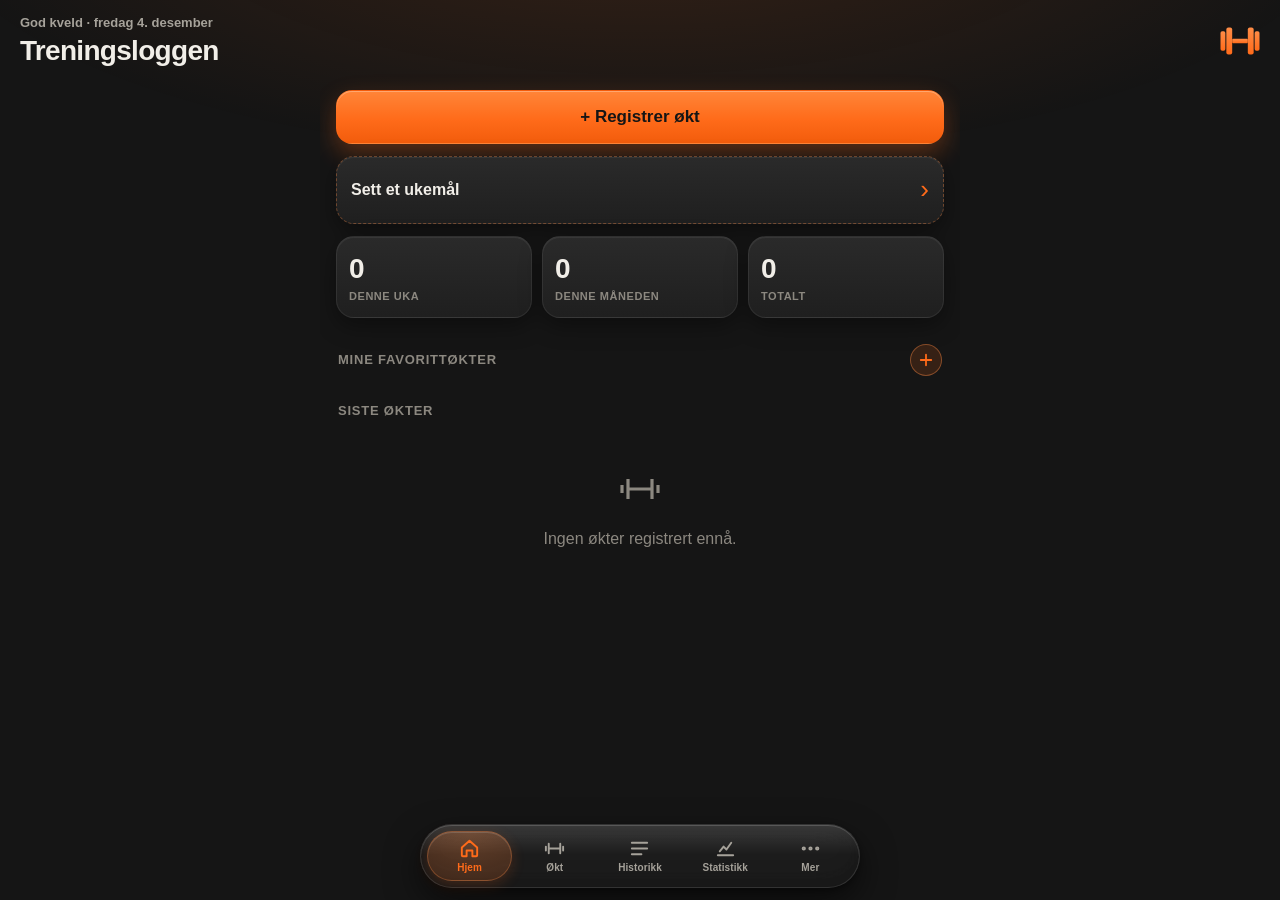
<file: index.html>
<!doctype html>
<html lang="no">
<head>
  <meta charset="utf-8">
  <meta name="viewport" content="width=device-width, initial-scale=1, viewport-fit=cover">
  <meta name="theme-color" content="#151515">
  <meta name="mobile-web-app-capable" content="yes">
  <meta name="apple-mobile-web-app-capable" content="yes">
  <meta name="apple-mobile-web-app-status-bar-style" content="black">
  <meta name="apple-mobile-web-app-title" content="Treningsloggen">
  <meta name="description" content="Registrer styrke- og kondisjonsøkter på treningssenteret og følg fremgangen din.">
  <link rel="manifest" id="app-manifest" href="manifest.webmanifest">
  <link rel="icon" href="icons/icon.svg" type="image/svg+xml">
  <link rel="apple-touch-icon" id="app-touch-icon" href="icons/apple-touch-icon.png">
  <script>
    // Hjemskjermikon etter telefonens tema: mørkt = original, lyst = hvit bakgrunn.
    // iPhone/Android lagrer ikonet idet appen legges til, så valget skjer da.
    (function () {
      var mq = window.matchMedia && matchMedia("(prefers-color-scheme: light)");
      function apply() {
        var light = !!(mq && mq.matches);
        document.getElementById("app-touch-icon").href = light ? "icons/apple-touch-icon-light.png" : "icons/apple-touch-icon.png";
        document.getElementById("app-manifest").href = light ? "manifest-light.webmanifest" : "manifest.webmanifest";
      }
      apply();
      if (mq && mq.addEventListener) mq.addEventListener("change", apply);
    })();
  </script>
  <link rel="stylesheet" href="styles.css">
  <script>
    // Sett farge og modus før siden tegnes, så det ikke blinker i feil farge.
    // Modus: "dark" | "light" | "auto" (følger telefonen). Standard: mørk oransje.
    (function () {
      var t = "orange", m = null;
      try { t = localStorage.getItem("treningslogg.theme") || "orange"; m = localStorage.getItem("treningslogg.mode"); } catch (e) {}
      if (["orange", "blue", "mint"].indexOf(t) < 0) t = "orange";
      // Fra forrige versjon var «Lys blå» et lyst tema – behold det utseendet
      if (!m) m = t === "blue" ? "light" : "dark";
      var mq = window.matchMedia && matchMedia("(prefers-color-scheme: light)");
      function apply() {
        var mode = m === "auto" ? (mq && mq.matches ? "light" : "dark") : m;
        var el = document.documentElement;
        el.dataset.theme = t;
        el.dataset.mode = mode;
        var bg = mode === "light" ? "#f6f8fc" : t === "mint" ? "#0d1714" : "#151515";
        document.querySelector('meta[name="theme-color"]').setAttribute("content", bg);
      }
      apply();
      window.__applyAppearance = function (theme, mode) { t = theme; m = mode; apply(); };
      if (mq && mq.addEventListener) mq.addEventListener("change", function () { if (m === "auto") apply(); });
    })();
  </script>
  <title>Treningsloggen</title>
</head>
<body>
  <!-- Introskjerm: logoen faller ned og lander, så tones appen fram (ca. 3 sek) -->
  <div id="splash" aria-hidden="true">
    <div class="splash-stage">
      <div class="splash-logo">
        <!-- Bare manualen (uten ikonbakgrunnen), beskåret tett rundt formen -->
        <svg viewBox="92 142 328 228" width="118" height="82">
          <defs>
            <linearGradient id="splash-fg" x1="0" y1="0" x2="0" y2="1"><stop offset="0" style="stop-color: rgb(var(--accent2-rgb))"/><stop offset="1" style="stop-color: var(--accent)"/></linearGradient>
          </defs>
          <g fill="url(#splash-fg)">
            <rect x="96" y="176" width="40" height="160" rx="14"/>
            <rect x="144" y="146" width="48" height="220" rx="16"/>
            <rect x="320" y="146" width="48" height="220" rx="16"/>
            <rect x="376" y="176" width="40" height="160" rx="14"/>
            <rect x="192" y="238" width="128" height="36" rx="8"/>
          </g>
        </svg>
      </div>
      <div class="splash-shadow"></div>
      <p class="splash-name">Treningsloggen</p>
    </div>
  </div>

  <header class="topbar">
    <button class="icon-btn" id="back-btn" aria-label="Tilbake" hidden>
      <svg viewBox="0 0 24 24" width="22" height="22" aria-hidden="true"><path d="M15 5l-7 7 7 7" fill="none" stroke="currentColor" stroke-width="2.2" stroke-linecap="round" stroke-linejoin="round"/></svg>
    </button>
    <div class="titles">
      <p class="subtitle" id="subtitle" hidden></p>
      <h1 id="title">Treningsloggen</h1>
    </div>
    <!-- Tidtaker for økta som registreres; ligger i topplinja og følger derfor med ved scrolling -->
    <div class="top-timer" id="top-timer" hidden aria-live="off">
      <svg viewBox="0 0 24 24" width="16" height="16" aria-hidden="true"><circle cx="12" cy="13" r="8" fill="none" stroke="currentColor" stroke-width="2"/><path d="M12 9v4l2.5 2M10 2h4" fill="none" stroke="currentColor" stroke-width="2" stroke-linecap="round"/></svg>
      <span data-timer>0 min</span>
    </div>
    <svg class="top-logo" viewBox="92 142 328 228" width="40" height="28" aria-hidden="true">
      <defs>
        <linearGradient id="top-logo-fg" x1="0" y1="0" x2="0" y2="1"><stop offset="0" style="stop-color: rgb(var(--accent2-rgb))"/><stop offset="1" style="stop-color: var(--accent)"/></linearGradient>
      </defs>
      <g fill="url(#top-logo-fg)">
        <rect x="96" y="176" width="40" height="160" rx="14"/>
        <rect x="144" y="146" width="48" height="220" rx="16"/>
        <rect x="320" y="146" width="48" height="220" rx="16"/>
        <rect x="376" y="176" width="40" height="160" rx="14"/>
        <rect x="192" y="238" width="128" height="36" rx="8"/>
      </g>
    </svg>
  </header>

  <main id="view" tabindex="-1"></main>

  <nav class="tabbar" aria-label="Hovedmeny">
    <span class="tab-indicator" aria-hidden="true"></span>
    <a href="#/" data-tab="home">
      <svg viewBox="0 0 24 24" aria-hidden="true"><path d="M4 11l8-7 8 7v8a1 1 0 0 1-1 1h-4v-6H9v6H5a1 1 0 0 1-1-1z"/></svg>
      <span>Hjem</span>
    </a>
    <a href="#/okt" data-tab="okt">
      <svg viewBox="0 0 24 24" aria-hidden="true"><path d="M3 10v4M6 7v10M18 7v10M21 10v4M6 12h12"/></svg>
      <span>Økt</span>
    </a>
    <a href="#/historikk" data-tab="historikk">
      <svg viewBox="0 0 24 24" aria-hidden="true"><path d="M4 6h16M4 12h16M4 18h10"/></svg>
      <span>Historikk</span>
    </a>
    <a href="#/statistikk" data-tab="statistikk">
      <svg viewBox="0 0 24 24" aria-hidden="true"><path d="M4 19h16M6 15l4-5 3 3 5-7"/></svg>
      <span>Statistikk</span>
    </a>
    <a href="#/mer" data-tab="mer">
      <svg viewBox="0 0 24 24" aria-hidden="true"><circle cx="5" cy="12" r="1.2"/><circle cx="12" cy="12" r="1.2"/><circle cx="19" cy="12" r="1.2"/></svg>
      <span>Mer</span>
    </a>
  </nav>

  <div id="sheet-root"></div>
  <div id="toast" role="status" aria-live="polite"></div>

  <script src="legal.js"></script>
  <script src="xlsx.js"></script>
  <script src="native.js"></script>
  <script src="app.js"></script>
</body>
</html>
</file>
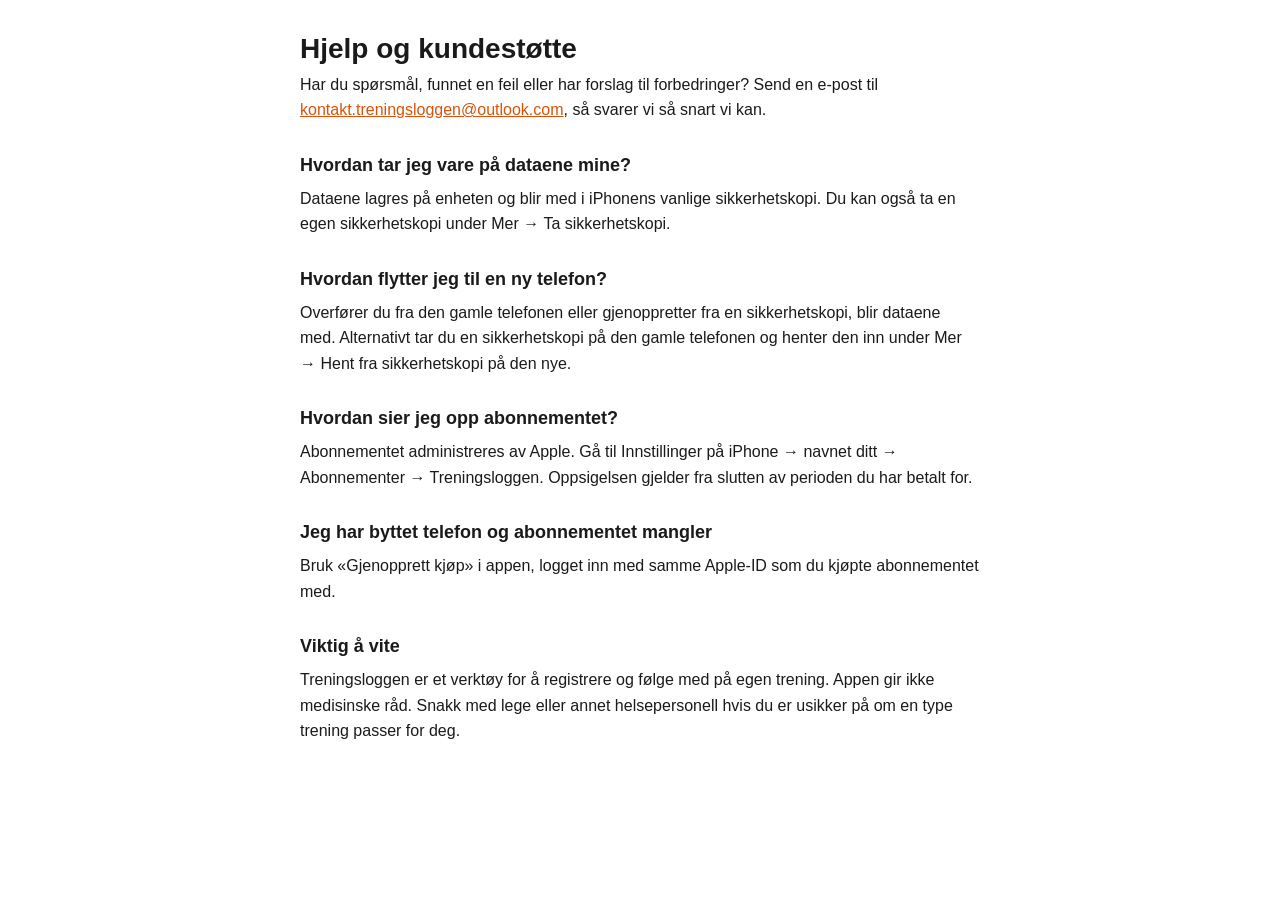
<file: kundestotte.html>
<!doctype html>
<html lang="no">
<head>
  <meta charset="utf-8">
  <meta name="viewport" content="width=device-width, initial-scale=1">
  <title>Kundestøtte – Treningsloggen</title>
  <link rel="icon" href="icons/icon.svg" type="image/svg+xml">
  <link rel="stylesheet" href="legal.css">
</head>
<body>
  <main id="legal"></main>
  <script src="legal.js"></script>
  <script>document.getElementById('legal').innerHTML = LEGAL.support;</script>
</body>
</html>
</file>
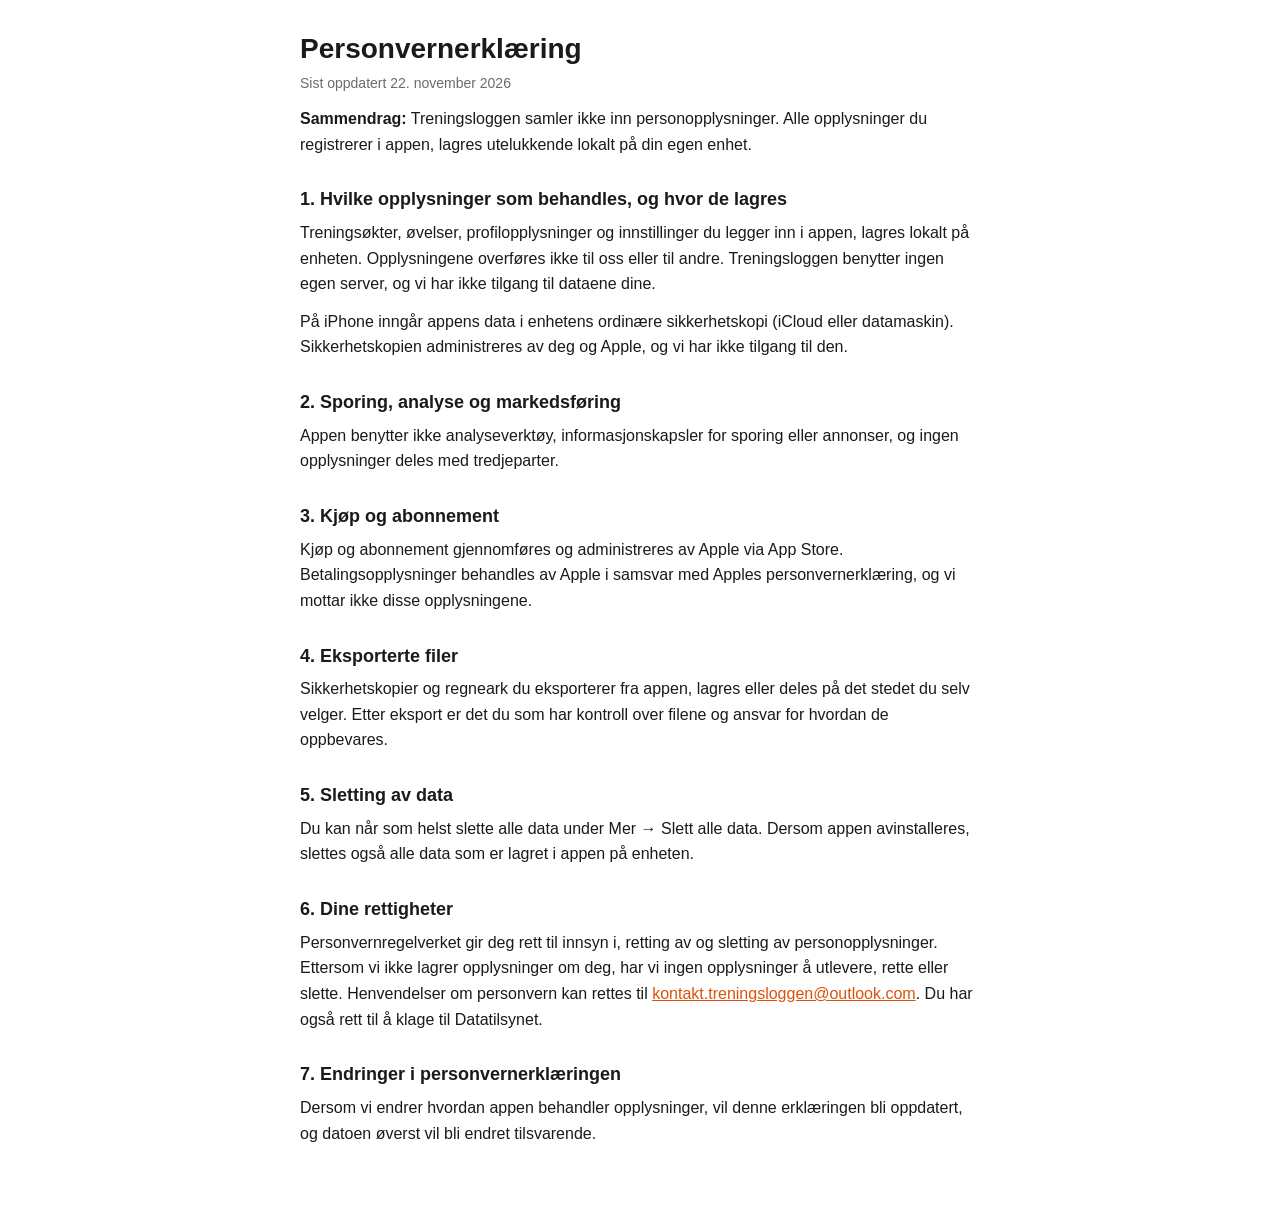
<file: personvern.html>
<!doctype html>
<html lang="no">
<head>
  <meta charset="utf-8">
  <meta name="viewport" content="width=device-width, initial-scale=1">
  <title>Personvern – Treningsloggen</title>
  <link rel="icon" href="icons/icon.svg" type="image/svg+xml">
  <link rel="stylesheet" href="legal.css">
</head>
<body>
  <main id="legal"></main>
  <script src="legal.js"></script>
  <script>document.getElementById('legal').innerHTML = LEGAL.privacy;</script>
</body>
</html>
</file>
<file: styles.css>
/* =========================================================
   Fargesystem: modus × farge
   html[data-mode="dark" | "light"]   – flater, tekst, glass og skygger
   html[data-theme="orange" | "blue" | "mint"] – aksentfargen i hver modus
   *-rgb-tokens brukes som rgb(var(--x-rgb) / alfa) for gjennomsiktige varianter.
   ========================================================= */
:root {
  --radius: 18px;
  --shadow: none;
  --tabbar-h: 64px;
  --tabbar-gap: 12px;
  --card-blur: none;
}

/* ---------- Mørk modus (utgangspunkt: Oransje) ---------- */
:root, html[data-mode="dark"] {
  --bg: #151515;
  --surface: #232323;
  --surface-2: #2e2e2e;
  --text: #f1eee8;
  --text-2: #a6a29a;
  --muted: #8c8880;
  --border: #333232;
  --grid: #2c2c2c;
  --tint-rgb: 255 255 255;     /* svake nyanser og kanter oppå kort */
  --danger: #ff5d5d;
  --danger-rgb: 255 93 93;
  --gold: #ffc24a;
  --gold-rgb: 255 194 74;
  --gold-soft: #3a3018;
  --glass-bg: rgba(36, 36, 36, .58);
  --glass-border: rgba(255, 255, 255, .10);
  --glass-hi: rgba(255, 255, 255, .16);
  --sheet-bg: rgba(32, 31, 30, .86);
  --card-bg: linear-gradient(180deg, #2a2a2a, #1f1f1f);
  --card-border: rgba(255, 255, 255, .07);
  --card-shadow: inset 0 1px 0 rgba(255, 255, 255, .06), 0 8px 22px rgba(0, 0, 0, .35);
  --ambient: radial-gradient(80% 40% at 50% -10%, rgb(var(--accent-rgb) / .14), transparent 70%);
  --shadow-float: 0 14px 34px rgba(0, 0, 0, .55), 0 2px 6px rgba(0, 0, 0, .35);
  --shadow-sheet: 0 -10px 40px rgba(0, 0, 0, .5);
  --backdrop: rgba(0, 0, 0, .6);
  color-scheme: dark;
}

/* ---------- Lys modus (utgangspunkt: Lys blå) ---------- */
html[data-mode="light"] {
  --bg: #f6f8fc;
  --surface: #ffffff;
  --surface-2: #eef2f8;
  --text: #111827;
  --text-2: #4b5563;
  --muted: #6b7280;
  --border: #e5e7eb;
  --grid: #edf0f5;
  --tint-rgb: 17 24 39;
  --danger: #dc2626;
  --danger-rgb: 220 38 38;
  --gold: #b45309;
  --gold-rgb: 217 119 6;
  --gold-soft: #fef3c7;
  --glass-bg: rgba(255, 255, 255, .74);
  --glass-border: rgba(17, 24, 39, .08);
  --glass-hi: rgba(255, 255, 255, .9);
  --sheet-bg: rgba(255, 255, 255, .94);
  --card-bg: linear-gradient(180deg, #ffffff, #fbfcfe);
  --card-border: rgba(17, 24, 39, .07);
  --card-shadow: 0 1px 2px rgba(17, 24, 39, .05), 0 6px 18px rgba(17, 24, 39, .06);
  --ambient: radial-gradient(80% 40% at 50% -10%, rgb(var(--accent-rgb) / .10), transparent 70%);
  --shadow-float: 0 10px 30px rgba(17, 24, 39, .14), 0 2px 6px rgba(17, 24, 39, .08);
  --shadow-sheet: 0 -8px 30px rgba(17, 24, 39, .12);
  --backdrop: rgba(17, 24, 39, .35);
  color-scheme: light;
}

/* ---------- Aksentfarger ----------
   accent: knapper, valgt tilstand og aksenttekst (≥ 4,5:1 mot kortflaten)
   accent2: lysere variant til kanter og glød · accent-ink: tekst oppå aksenten
   series-*: diagramfarger, validert for fargesyn mot kortflaten i sin modus */

/* Oransje – mørk (standard) */
:root, html[data-theme="orange"][data-mode="dark"] {
  --accent: #ff6b1a;
  --accent-rgb: 255 107 26;
  --accent2-rgb: 255 140 70;
  --accent-ink: #151515;
  --accent-soft: #3a2518;
  --primary-grad: linear-gradient(180deg, #ff8538 0%, #ff6b1a 55%, #f25c0c 100%);
  --series-strength: #ec6100;  /* CVD ΔE 27,5 */
  --series-cardio: #3d96ea;
}
/* Oransje – lys */
html[data-theme="orange"][data-mode="light"] {
  --accent: #c2410c;
  --accent-rgb: 194 65 12;
  --accent2-rgb: 249 115 22;
  --accent-ink: #ffffff;
  --accent-soft: #ffedd5;
  --primary-grad: linear-gradient(180deg, #e2560f 0%, #c2410c 55%, #a8380a 100%);
  --series-strength: #ea580c;  /* CVD ΔE 31,3 */
  --series-cardio: #2563eb;
}
/* Lys blå – mørk */
html[data-theme="blue"][data-mode="dark"] {
  --accent: #60a5fa;
  --accent-rgb: 96 165 250;
  --accent2-rgb: 147 197 253;
  --accent-ink: #0b1220;
  --accent-soft: #172554;
  --primary-grad: linear-gradient(180deg, #93c5fd 0%, #60a5fa 55%, #3b82f6 100%);
  --series-strength: #3d96ea;  /* CVD ΔE 27,5 */
  --series-cardio: #ec6100;
}
/* Lys blå – lys */
html[data-theme="blue"][data-mode="light"] {
  --accent: #2563eb;
  --accent-rgb: 37 99 235;
  --accent2-rgb: 96 165 250;   /* highlight #60a5fa */
  --accent-ink: #ffffff;
  --accent-soft: #dbeafe;
  --primary-grad: linear-gradient(180deg, #3b82f6 0%, #2563eb 55%, #1d4ed8 100%);
  --series-strength: #2563eb;  /* CVD ΔE 31 */
  --series-cardio: #ea580c;
}
/* Mint – mørk: egne grønnmørke flater i tillegg til aksenten */
html[data-theme="mint"][data-mode="dark"] {
  --bg: #0d1714;
  --surface: #18221f;
  --surface-2: #22302b;
  --text: #f3f1e8;
  --text-2: #78918a;
  --muted: #7a928b;
  --border: #25332e;
  --grid: #1f2b27;
  --gold-soft: #33301a;
  --danger: #ff6b6b;
  --danger-rgb: 255 107 107;
  --glass-bg: rgba(24, 34, 31, .62);
  --glass-border: rgba(255, 255, 255, .09);
  --glass-hi: rgba(255, 255, 255, .14);
  --sheet-bg: rgba(22, 32, 29, .88);
  --card-bg: linear-gradient(180deg, #1c2824, #151f1c);
  --card-shadow: inset 0 1px 0 rgba(255, 255, 255, .05), 0 8px 22px rgba(0, 0, 0, .35);
  --ambient: radial-gradient(80% 40% at 50% -10%, rgb(var(--accent-rgb) / .12), transparent 70%);
  --accent: #62e6b5;
  --accent-rgb: 98 230 181;
  --accent2-rgb: 140 240 203;
  --accent-ink: #0d1714;
  --accent-soft: #173a30;
  --primary-grad: linear-gradient(180deg, #8af0c9 0%, #62e6b5 55%, #3fd39d 100%);
  --series-strength: #00ac7c;  /* CVD ΔE 18,7 */
  --series-cardio: #7679de;
}
/* Mint – lys */
html[data-theme="mint"][data-mode="light"] {
  --accent: #047857;
  --accent-rgb: 4 120 87;
  --accent2-rgb: 16 185 129;
  --accent-ink: #ffffff;
  --accent-soft: #d1fae5;
  --primary-grad: linear-gradient(180deg, #0a9a6d 0%, #047857 55%, #065f46 100%);
  --series-strength: #059669;  /* CVD ΔE 25,2 */
  --series-cardio: #7c3aed;
}

* { box-sizing: border-box; }
html, body { margin: 0; }
/* clip (ikke hidden): hindrer sidelengs scrolling uten å gjøre html til eget scrollområde,
   noe som på iPhone kan få faste elementer (menyen) til å flyte med ved scrolling.
   manipulation: slår av dobbelttrykk-zoom, som også forskyver faste elementer. */
html { overflow-x: clip; touch-action: manipulation; -webkit-text-size-adjust: 100%; text-size-adjust: 100%; }
body {
  background: var(--bg);
  color: var(--text);
  font: 16px/1.45 -apple-system, BlinkMacSystemFont, "SF Pro Text", "Segoe UI", Roboto, "Helvetica Neue", Arial, sans-serif;
  -webkit-font-smoothing: antialiased;
  -webkit-tap-highlight-color: transparent;
  min-height: 100dvh;
}
/* Varm, diffus glød i bakgrunnen (styres av stilvalget) */
body::before {
  content: ""; position: fixed; inset: 0; z-index: -1; pointer-events: none;
  background: var(--ambient);
}
button, input, select, textarea { font: inherit; color: inherit; }
h1, h2, h3, p { margin: 0; }
h3 { font-size: 17px; font-weight: 700; letter-spacing: -.01em; }

/* ---------- Topbar ---------- */
.topbar {
  position: sticky; top: 0; z-index: 10;
  display: flex; align-items: center; gap: 4px;
  padding: calc(env(safe-area-inset-top) + 14px) 20px 12px;
  border-bottom: 1px solid transparent;
  transition: background .25s, border-color .25s;
}
/* Blir glass når innholdet scrolles under */
body.scrolled .topbar {
  background: var(--glass-bg);
  backdrop-filter: blur(22px) saturate(180%); -webkit-backdrop-filter: blur(22px) saturate(180%);
  border-bottom-color: var(--glass-border);
}
.topbar .titles { min-width: 0; }
.top-logo { flex: none; margin-left: auto; }
.top-timer:not([hidden]) + .top-logo { margin-left: 10px; }
/* Tittelen holder fast størrelse – endret høyde under scrolling gir hakking */
.topbar h1 { font-size: 28px; font-weight: 800; letter-spacing: -.025em; line-height: 1.15; }
.topbar .subtitle { font-size: 13px; font-weight: 600; color: var(--text-2); margin-bottom: 2px; }
.icon-btn {
  display: inline-grid; place-items: center; width: 40px; height: 40px; margin-left: -10px;
  border: 0; background: none; border-radius: 12px; cursor: pointer;
}
.icon-btn:active { background: var(--surface-2); }
[hidden] { display: none !important; }

main {
  overflow-x: clip;
  max-width: 640px; margin: 0 auto;
  padding: 2px 16px calc(var(--tabbar-h) + var(--tabbar-gap) + env(safe-area-inset-bottom) + 28px);
  outline: none;
}

/* ---------- Svevende glass-meny ---------- */
.tabbar {
  position: fixed; z-index: 20; left: 0; right: 0; margin: 0 auto; /* uten transform – mer stabil på iOS */
  bottom: calc(env(safe-area-inset-bottom) + var(--tabbar-gap));
  width: min(calc(100% - 28px), 440px); height: var(--tabbar-h);
  display: grid; grid-template-columns: repeat(5, 1fr); padding: 6px;
  border-radius: 999px;
  background: var(--glass-bg);
  backdrop-filter: blur(24px) saturate(190%); -webkit-backdrop-filter: blur(24px) saturate(190%);
  border: 1px solid var(--glass-border);
  box-shadow: var(--shadow-float),
    inset 0 1px 0 var(--glass-hi), inset 0 -10px 18px rgba(0, 0, 0, .18);
}
/* Lysrefleks øverst på glasset */
.tabbar::before {
  content: ""; position: absolute; inset: 0; border-radius: inherit; pointer-events: none;
  background: linear-gradient(180deg, rgba(255, 255, 255, .13), rgba(255, 255, 255, 0) 48%);
}
/* «Dråpen» som glir til valgt fane */
.tab-indicator {
  position: absolute; top: 6px; bottom: 6px; left: 6px; width: calc((100% - 12px) / 5);
  border-radius: 999px;
  background: radial-gradient(120% 140% at 50% 0%, rgb(var(--accent2-rgb) / .30), rgb(var(--accent-rgb) / .14));
  border: 1px solid rgb(var(--accent2-rgb) / .30);
  box-shadow: inset 0 1px 0 rgba(255, 255, 255, .14), 0 4px 14px rgb(var(--accent-rgb) / .18);
  transition: transform .5s cubic-bezier(.3, 1.35, .45, 1);
}
.tabbar a {
  position: relative; z-index: 1;
  display: flex; flex-direction: column; align-items: center; justify-content: center; gap: 1px;
  color: var(--text-2); text-decoration: none; font-size: 10px; font-weight: 650; letter-spacing: .01em;
  transition: color .2s;
}
.tabbar svg { width: 23px; height: 23px; fill: none; stroke: currentColor; stroke-width: 2; stroke-linecap: round; stroke-linejoin: round; }
.tabbar a[aria-current="page"] { color: var(--accent); }
.tabbar a:active svg { transform: scale(.9); }
.tabbar a.has-dot::after {
  content: ""; position: absolute; top: 7px; left: calc(50% + 8px);
  width: 8px; height: 8px; border-radius: 50%; background: var(--accent); box-shadow: 0 0 8px var(--accent);
}

/* ---------- Building blocks ---------- */
.card {
  background: var(--surface); border: 1px solid var(--border); border-radius: var(--radius);
  padding: 14px; margin: 12px 0; box-shadow: var(--shadow);
}
.section-title { font-size: 13px; font-weight: 700; text-transform: uppercase; letter-spacing: .06em; color: var(--muted); margin: 22px 2px 8px; }
.muted { color: var(--muted); }
.small { font-size: 14px; }
.row { display: flex; align-items: center; gap: 8px; }
.row.between { justify-content: space-between; }
.stack > * + * { margin-top: 10px; }

.btn {
  display: inline-flex; align-items: center; justify-content: center; gap: 6px;
  min-height: 44px; padding: 0 16px; border-radius: 12px; border: 1px solid transparent;
  font-weight: 650; cursor: pointer; text-decoration: none; user-select: none;
}
.btn:active { transform: scale(.98); }
.btn.primary { background: var(--accent); color: var(--accent-ink); }
.btn.secondary { background: var(--accent-soft); color: var(--accent); }
.btn.ghost { background: transparent; border-color: var(--border); color: var(--text); }
.btn.danger { background: transparent; border-color: var(--border); color: var(--danger); }
.btn.block { display: flex; width: 100%; }
.btn.big { min-height: 54px; font-size: 17px; }
.btn.sm { min-height: 36px; padding: 0 12px; font-size: 14px; border-radius: 10px; }
.btn-row { display: flex; gap: 10px; }
.btn-row > * { flex: 1; }

label.field { display: block; font-size: 13px; font-weight: 600; color: var(--text-2); }
label.field > input, label.field > textarea, label.field > select { margin-top: 4px; }
input[type="text"], input[type="date"], input[type="search"], input:not([type]), textarea, select {
  width: 100%; min-height: 44px; padding: 10px 12px;
  background: var(--surface-2); border: 1px solid transparent; border-radius: 10px;
  font-size: 16px; outline: none;
}
input:focus, textarea:focus, select:focus { border-color: var(--accent); background: var(--surface); }
input::placeholder, textarea::placeholder { color: var(--muted); opacity: .8; }
textarea { min-height: 84px; resize: vertical; }

.chips { display: flex; gap: 6px; flex-wrap: wrap; }
.chip {
  min-height: 36px; padding: 0 12px; border-radius: 999px; border: 1px solid var(--border);
  background: var(--surface); font-size: 14px; font-weight: 600; cursor: pointer; color: var(--text-2);
}
.chip[aria-pressed="true"] { background: var(--accent); border-color: var(--accent); color: var(--accent-ink); }

.empty { text-align: center; padding: 36px 16px; color: var(--muted); }
.empty svg { width: 48px; height: 48px; stroke: currentColor; fill: none; stroke-width: 1.6; margin-bottom: 8px; }

/* ---------- Home ---------- */
.tiles { display: grid; grid-template-columns: repeat(3, 1fr); gap: 10px; margin: 12px 0; }
.tile { background: var(--surface); border: 1px solid var(--border); border-radius: var(--radius); padding: 12px; box-shadow: var(--shadow); }
.tile .v { font-size: 26px; font-weight: 750; letter-spacing: -.02em; font-variant-numeric: tabular-nums; }
.tile .l { font-size: 12px; color: var(--muted); font-weight: 600; }
.active-banner { background: var(--accent-soft); border-color: transparent; }
.active-banner h2 { font-size: 17px; }

/* ---------- Workout list ---------- */
.wo-item { display: block; color: inherit; text-decoration: none; }
.wo-item .date { font-weight: 700; }
.wo-item .ex { color: var(--text-2); font-size: 14px; margin-top: 4px; }
.wo-item .meta { display: flex; gap: 12px; font-size: 13px; color: var(--muted); margin-top: 6px; }
.feel-badge { font-size: 13px; color: var(--text-2); }

/* ---------- Editor ---------- */
.entry-head { display: flex; align-items: center; justify-content: space-between; gap: 8px; }
.entry-head h3 { font-size: 18px; }
.prev { font-size: 13px; color: var(--text-2); margin-top: 4px; }
.prev b { color: var(--text); font-weight: 650; }
.pr-tag { display: inline-block; font-size: 12px; font-weight: 700; color: var(--gold); background: var(--gold-soft); padding: 1px 7px; border-radius: 999px; }

.sets { margin-top: 10px; }
.set-row { display: grid; grid-template-columns: 34px 1fr 1fr 40px; gap: 8px; align-items: center; margin-top: 6px; }
.set-row.head { font-size: 12px; font-weight: 700; color: var(--muted); text-transform: uppercase; letter-spacing: .05em; margin-top: 0; }
.set-row.head span:not(:first-child) { padding-left: 4px; }
.set-no { display: grid; place-items: center; width: 30px; height: 30px; border-radius: 50%; background: var(--surface-2); font-size: 14px; font-weight: 700; color: var(--text-2); }
.set-row input { text-align: center; font-variant-numeric: tabular-nums; font-weight: 600; }
.del-btn { width: 40px; height: 40px; border: 0; border-radius: 10px; background: none; color: var(--muted); font-size: 22px; cursor: pointer; }
.del-btn:active { background: var(--surface-2); }

.cardio-grid { display: grid; grid-template-columns: 1fr 1fr; gap: 10px; margin-top: 10px; }
.cardio-grid .wide { grid-column: 1 / -1; }
.time-inputs { display: grid; grid-template-columns: 1fr auto 1fr; gap: 6px; align-items: center; margin-top: 4px; }
.derived { font-size: 13px; color: var(--text-2); margin-top: 8px; min-height: 1em; }
.entry-note { margin-top: 10px; }

.seg-toggle { display: grid; grid-template-columns: 1fr 1fr; gap: 4px; padding: 4px; margin-top: 10px; background: var(--surface-2); border-radius: 12px; }
.seg-toggle button { min-height: 38px; border: 0; border-radius: 9px; background: none; font-size: 14px; font-weight: 650; color: var(--text-2); cursor: pointer; }
.seg-toggle button[aria-pressed="true"] { background: var(--accent-soft); color: var(--accent); box-shadow: none; }
.chips.purpose .chip { min-height: 32px; font-size: 13px; padding: 0 10px; }
.set-row.att { grid-template-columns: 34px 1fr 1.1fr 40px; }
.set-row.seg { grid-template-columns: 30px 1fr 1fr 1fr 36px; gap: 6px; }
.ok-btn { min-height: 44px; border-radius: 10px; border: 1px solid var(--border); background: var(--surface); font-size: 14px; font-weight: 700; cursor: pointer; }
.ok-btn[data-ok="yes"] { color: var(--accent); border-color: var(--accent); background: var(--accent-soft); }
.ok-btn[data-ok="no"] { color: var(--danger); }
.subhead { font-size: 15px; font-weight: 700; margin-top: 16px; }
.subhead + .small { margin-top: 2px; }
.tag { display: inline-block; margin-top: 6px; font-size: 12px; font-weight: 700; color: var(--accent); background: var(--accent-soft); padding: 2px 8px; border-radius: 999px; }
.series-area { fill: var(--accent); opacity: .12; }

.feel { display: grid; grid-template-columns: repeat(5, 1fr); gap: 6px; margin-top: 8px; }
.feel button {
  display: flex; flex-direction: column; align-items: center; gap: 2px; padding: 8px 2px;
  border-radius: 12px; border: 1px solid var(--border); background: var(--surface); cursor: pointer;
  font-size: 11px; font-weight: 600; color: var(--text-2);
}
.feel button .e { font-size: 24px; line-height: 1.1; }
.feel button[aria-pressed="true"] { border-color: var(--accent); background: var(--accent-soft); color: var(--accent); }

/* ---------- Sheet ---------- */
#sheet-root { position: fixed; inset: 0; z-index: 50; pointer-events: none; }
#sheet-root.open { pointer-events: auto; }
.sheet-backdrop { position: absolute; inset: 0; background: var(--backdrop); animation: fade .15s ease-out; cursor: pointer; /* iOS sender bare trykk videre fra elementer som ser klikkbare ut */ }
.sheet-backdrop.still, .sheet.still { animation: none; }
body.sheet-open { overflow: hidden; }
#sheet-root.open { overscroll-behavior: contain; }
.sheet .grab { touch-action: none; }
.sheet {
  position: absolute; left: 0; right: 0; bottom: var(--kb, 0px); max-width: 640px; margin: 0 auto;
  max-height: min(88dvh, calc(var(--vvh, 100dvh) - env(safe-area-inset-top) - 16px)); display: flex; flex-direction: column;
  background: var(--surface); border-radius: 18px 18px 0 0;
  padding: 8px 16px calc(var(--kb-pad, env(safe-area-inset-bottom)) + 16px);
  animation: up .2s ease-out;
}
.sheet .grab { width: 40px; height: 5px; border-radius: 3px; background: var(--border); margin: 0 auto 10px; flex: none; }
.sheet h2 { font-size: 18px; margin-bottom: 10px; }
.sheet .scroll { flex: 1 1 auto; min-height: 0; overflow-y: auto; overscroll-behavior: contain; margin: 0 -16px; padding: 0 16px; -webkit-overflow-scrolling: touch; }
@keyframes up { from { transform: translateY(30px); opacity: .6; } }
@keyframes fade { from { opacity: 0; } }

.ex-group { font-size: 12px; font-weight: 700; color: var(--muted); text-transform: uppercase; letter-spacing: .06em; margin: 14px 0 4px; }
.ex-option {
  display: flex; align-items: center; justify-content: space-between; width: 100%;
  min-height: 48px; padding: 8px 4px; border: 0; border-bottom: 1px solid var(--border);
  background: none; text-align: left; cursor: pointer; font-size: 16px;
}
.ex-option:active { background: var(--surface-2); }
.ex-option .kind { font-size: 12px; color: var(--muted); }
.menu-list button { width: 100%; text-align: left; min-height: 50px; border: 0; border-bottom: 1px solid var(--border); background: none; font-size: 16px; cursor: pointer; padding: 0 4px; }
.menu-list button.danger { color: var(--danger); }

/* ---------- Stats & charts ---------- */
.chart-wrap { position: relative; margin-top: 8px; touch-action: pan-y; }
.chart-wrap svg { display: block; width: 100%; height: auto; overflow: visible; }
.chart-title { font-size: 16px; font-weight: 700; }
.chart-sub { font-size: 13px; color: var(--muted); }
.axis text { fill: var(--muted); font-size: 11px; font-variant-numeric: tabular-nums; }
.grid line { stroke: var(--grid); stroke-width: 1; }
.baseline { stroke: var(--border); stroke-width: 1; }
.series-line { fill: none; stroke: var(--accent); stroke-width: 2; stroke-linejoin: round; stroke-linecap: round; }
.series-dot { fill: var(--accent); stroke: var(--surface); stroke-width: 2; }
.series-dot.pr { fill: var(--gold); }
.bar { fill: var(--accent); }
.bar.dim { opacity: .35; }
.crosshair { stroke: var(--text-2); stroke-width: 1; stroke-dasharray: 3 3; opacity: 0; }
.hover-dot { fill: var(--accent); stroke: var(--surface); stroke-width: 3; opacity: 0; }
.chart-tip {
  position: absolute; top: 0; left: 0; pointer-events: none; opacity: 0; visibility: hidden; transition: opacity .1s;
  background: var(--text); color: var(--bg); border-radius: 8px; padding: 6px 9px;
  font-size: 12px; line-height: 1.35; white-space: normal; width: max-content; max-width: min(240px, 100%); box-shadow: 0 4px 14px rgba(0,0,0,.18);
}
.chart-tip b { font-size: 14px; }
.chart-wrap.hovering .crosshair, .chart-wrap.hovering .hover-dot, .chart-wrap.hovering .chart-tip { opacity: 1; visibility: visible; }
/* Usynlig tooltip skal ikke gjøre siden bredere enn skjermen */
.chart-wrap:not(.hovering) .chart-tip { display: none; }

.pr-tiles { display: grid; grid-template-columns: repeat(2, 1fr); gap: 10px; }
.pr-tiles .tile .v { font-size: 22px; }

table.data { width: 100%; border-collapse: collapse; font-size: 14px; font-variant-numeric: tabular-nums; }
table.data th { text-align: left; font-size: 12px; color: var(--muted); font-weight: 700; padding: 6px 4px; border-bottom: 1px solid var(--border); }
table.data td { padding: 8px 4px; border-bottom: 1px solid var(--border); vertical-align: top; }
table.data td.num, table.data th.num { text-align: right; }
table.data td .sub { font-size: 12px; color: var(--muted); }

details.table-toggle summary { cursor: pointer; font-size: 14px; font-weight: 650; color: var(--accent); padding: 8px 0; }

/* ---------- Toast ---------- */
#toast {
  position: fixed; left: 50%; bottom: calc(var(--tabbar-h) + var(--tabbar-gap) + env(safe-area-inset-bottom) + 12px);
  transform: translate(-50%, 20px); opacity: 0; transition: .2s; z-index: 60;
  background: var(--text); color: var(--bg); padding: 10px 16px; border-radius: 12px;
  font-size: 15px; font-weight: 600; max-width: calc(100% - 32px); pointer-events: none; text-align: center;
}
#toast.show { opacity: 1; transform: translate(-50%, 0); }

.chip-label { font-size: 12px; font-weight: 700; color: var(--muted); text-transform: uppercase; letter-spacing: .06em; margin: 12px 2px 6px; }

/* ---------- Mapper (øvelsesvelger) ---------- */
.folder { border: 1px solid var(--border); border-radius: 12px; background: var(--surface); margin-top: 8px; overflow: hidden; }
.folder summary {
  display: flex; align-items: center; gap: 10px; min-height: 52px; padding: 0 14px;
  cursor: pointer; list-style: none; font-weight: 650; user-select: none;
}
.folder summary::-webkit-details-marker { display: none; }
.folder summary:active { background: var(--surface-2); }
.folder-icon { font-size: 18px; }
.folder-title { flex: 1; }
.folder-count { font-size: 13px; font-weight: 700; color: var(--muted); background: var(--surface-2); border-radius: 999px; padding: 1px 9px; }
.chev { width: 9px; height: 9px; border-right: 2px solid var(--muted); border-bottom: 2px solid var(--muted); transform: rotate(-45deg); transition: transform .15s; margin-right: 2px; }
.folder[open] .chev { transform: rotate(45deg); }
.folder[open] summary { border-bottom: 1px solid var(--border); }
.folder-body { padding: 0 14px; }
.folder-body .ex-option:last-child { border-bottom: 0; }

/* ---------- Segmenter og intervaller ---------- */
.part-card { border: 1px solid var(--border); border-radius: 12px; padding: 10px; margin-top: 10px; background: var(--surface); }
.part-head { display: flex; align-items: center; gap: 8px; }
.part-head b { font-size: 15px; }
.part-hint { flex: 1; text-align: right; font-size: 12px; color: var(--text-2); font-variant-numeric: tabular-nums; }
.part-head .del-btn { width: 32px; height: 32px; margin-right: -4px; }
.part-grid { display: grid; grid-template-columns: 1fr 1fr; gap: 8px; margin-top: 8px; }
.part-grid.four { grid-template-columns: repeat(4, 1fr); gap: 6px; }
.part-grid .wide { grid-column: 1 / -1; }
.part-grid.four input { padding: 10px 6px; text-align: center; }
.part-grid .time-inputs input { padding: 10px 6px; text-align: center; }
.iv-stepper { display: flex; align-items: center; justify-content: space-between; margin-top: 12px; padding: 8px 8px 8px 14px; background: var(--surface-2); border-radius: 12px; font-weight: 650; }
.stepper { display: flex; align-items: center; gap: 4px; }
.stepper b { min-width: 34px; text-align: center; font-size: 20px; font-variant-numeric: tabular-nums; }
.stepper button { width: 44px; height: 44px; border-radius: 10px; border: 1px solid var(--border); background: var(--surface); font-size: 22px; font-weight: 600; color: var(--accent); cursor: pointer; }
.stepper button:disabled { color: var(--muted); opacity: .5; }

/* ---------- Distanseenhet og tabeller ---------- */
.unit-row { display: flex; align-items: center; justify-content: space-between; gap: 10px; margin-top: 10px; font-size: 13px; font-weight: 700; color: var(--muted); text-transform: uppercase; letter-spacing: .06em; }
.seg-toggle.mini { margin-top: 0; padding: 3px; grid-template-columns: auto auto; }
.seg-toggle.mini button { min-height: 32px; padding: 0 14px; font-size: 13px; text-transform: none; letter-spacing: 0; }
.table-scroll { overflow-x: auto; -webkit-overflow-scrolling: touch; }

/* ---------- Valg på økter og angre-knapp ---------- */
.wo-wrap { position: relative; }
.wo-wrap .wo-item { padding-right: 48px; }
.wo-menu { position: absolute; top: 6px; right: 6px; margin: 0; color: var(--muted); }
#toast.has-action { pointer-events: auto; display: flex; align-items: center; gap: 12px; text-align: left; white-space: nowrap; }
.toast-btn { border: 0; background: none; color: var(--accent-soft); font-weight: 800; font-size: 15px; padding: 6px 4px; cursor: pointer; text-decoration: underline; text-underline-offset: 3px; }
.btn.danger-solid { background: var(--danger); color: var(--accent-ink); }

/* ---------- Mapper for økter ---------- */
.folder-actions { gap: 8px; padding: 10px 0 2px; }
.folder-body .wo-wrap .card { margin: 10px 0; }
.folder-line { padding-top: 10px; border-top: 1px solid var(--border); }
.chip-add { border-style: dashed; color: var(--accent); }
.hist-top { margin-top: 4px; }
.btn:disabled { opacity: .45; cursor: default; }

/* ---------- Ukemål ---------- */
.goal-card { display: block; color: inherit; text-decoration: none; }
.goal-empty { display: flex; align-items: center; justify-content: space-between; gap: 12px; border-style: dashed; }
.goal-arrow { font-size: 26px; color: var(--accent); }
.goal-label { font-size: 13px; font-weight: 700; text-transform: uppercase; letter-spacing: .06em; color: var(--muted); }
.goal-edit { color: var(--accent); text-decoration: none; font-weight: 650; }
.goal-count { font-size: 15px; color: var(--text-2); margin-top: 4px; }
.goal-count b { font-size: 34px; font-weight: 800; color: var(--text); letter-spacing: -.02em; margin-right: 2px; font-variant-numeric: tabular-nums; }
.goal-track { position: relative; height: 14px; margin: 10px 0 12px; border-radius: 999px; background: var(--surface-2); overflow: hidden; }
.goal-fill { height: 100%; border-radius: 999px; background: linear-gradient(90deg, rgb(var(--accent2-rgb)), var(--accent)); transition: width .6s cubic-bezier(.2, .8, .2, 1); }
.goal-tick { position: absolute; top: 0; bottom: 0; width: 2px; margin-left: -1px; background: var(--surface); }
.goal-msg { font-weight: 650; margin-bottom: 6px; }
.goal-done { border-color: var(--accent); }
.goal-done .goal-fill { background: var(--accent); }
.goal-streak { color: var(--accent); font-weight: 700; }

/* =========================================================
   Felles utseende (Gradient – fast stil). Fargene kommer fra temaet.
   ========================================================= */
.card, .tile, .folder {
  background: var(--card-bg);
  border: 1px solid var(--card-border);
  box-shadow: var(--card-shadow);
}
.tile { border-radius: var(--radius); }
.folder { border-radius: 16px; }
.section-title { margin-top: 26px; }

/* Hovedknapp med glød i aksentfargen */
.btn.primary {
  background: var(--primary-grad);
  box-shadow: 0 10px 24px rgb(var(--accent-rgb) / .30), inset 0 1px 0 rgba(255, 255, 255, .28);
}
.btn.big { border-radius: 16px; }
.btn.ghost, .btn.danger { background: rgb(var(--tint-rgb) / .03); border-color: var(--card-border); }

/* Ukemål som «hero»-kort */
.goal-card:not(.goal-empty) {
  position: relative; overflow: hidden; padding: 18px;
  background:
    radial-gradient(130% 120% at 100% 0%, rgb(var(--accent-rgb) / .20), transparent 55%),
    var(--card-bg);
}
.goal-track { height: 12px; background: rgb(var(--tint-rgb) / .07); box-shadow: inset 0 1px 2px rgba(0, 0, 0, .25); }
.goal-fill { box-shadow: 0 0 14px rgb(var(--accent-rgb) / .55); }
.goal-tick { background: var(--surface); }

.tile .v { font-size: 28px; }
.tile .l { text-transform: uppercase; letter-spacing: .05em; font-size: 11px; }

/* Velg fargetema (Mer → Utseende) */
.theme-picker { display: grid; grid-template-columns: repeat(3, 1fr); gap: 10px; }
.theme-option {
  display: flex; flex-direction: column; gap: 8px; padding: 8px; border-radius: 16px; cursor: pointer;
  border: 1.5px solid var(--card-border); background: rgb(var(--tint-rgb) / .02); color: var(--text-2);
  font-size: 13px; font-weight: 650; text-align: center;
}
.theme-option[aria-pressed="true"] { border-color: var(--accent); color: var(--text); }
/* Forhåndsvisningen bruker temaets egne farger (satt inline fra app.js) */
.theme-swatch { position: relative; height: 96px; border-radius: 11px; overflow: hidden; background: var(--p-bg); border: 1px solid rgb(var(--tint-rgb) / .08); }
.theme-swatch i { position: absolute; left: 8px; right: 8px; height: 24px; border-radius: 7px; background: var(--p-card); }
.theme-swatch i:nth-child(1) { top: 9px; }
.theme-swatch i:nth-child(2) { top: 39px; }
.theme-swatch i::before { content: ""; position: absolute; left: 7px; top: 8px; width: 38%; height: 4px; border-radius: 2px; background: var(--p-text); opacity: .8; }
.theme-swatch b { position: absolute; left: 14px; right: 14px; bottom: 8px; height: 16px; border-radius: 999px; background: var(--p-accent); }

/* Fremhevede kort */
.card.active-banner {
  background: radial-gradient(120% 140% at 0% 0%, rgb(var(--accent-rgb) / .30), rgb(var(--accent-rgb) / .10));
  border-color: rgb(var(--accent2-rgb) / .35);
}
.card.goal-done { border-color: rgb(var(--accent2-rgb) / .55); }
.card.goal-empty { border-style: dashed; border-color: rgb(var(--accent2-rgb) / .35); }

/* Bunnark i glass */
.sheet {
  background: var(--sheet-bg);
  backdrop-filter: blur(28px) saturate(180%); -webkit-backdrop-filter: blur(28px) saturate(180%);
  border: 1px solid var(--glass-border); border-bottom: 0;
  box-shadow: var(--shadow-sheet), inset 0 1px 0 var(--glass-hi);
}

/* =========================================================
   Introskjerm (ca. 3 sek): logoen faller ned, spretter og lander
   ========================================================= */
#splash {
  position: fixed; inset: 0; z-index: 100;
  display: grid; place-items: center;
  background: radial-gradient(60% 40% at 50% 45%, rgb(var(--accent-rgb) / .16), transparent 70%), var(--bg);
  animation: splash-out .35s ease-in 2.65s forwards;
}
.splash-stage { display: flex; flex-direction: column; align-items: center; transform: translateY(-4vh); }
.splash-logo {
  filter: drop-shadow(0 10px 24px rgb(var(--accent-rgb) / .35));
  animation: splash-drop 1.1s cubic-bezier(.45, 0, .55, 1) both;
  transform-origin: 50% 100%;
}
.splash-logo svg { display: block; }
/* Skygge på «gulvet» som vokser når logoen nærmer seg */
.splash-shadow {
  width: 104px; height: 10px; margin-top: 12px; border-radius: 50%;
  background: radial-gradient(closest-side, rgba(0, 0, 0, .65), transparent);
  animation: splash-shadow 1.1s cubic-bezier(.45, 0, .55, 1) both;
}
.splash-name {
  margin-top: 10px; font-size: 18px; font-weight: 800; letter-spacing: -.01em; color: var(--text);
  animation: splash-name .5s ease-out .9s both;
}
@keyframes splash-drop {
  0%   { transform: translateY(-62vh) scale(.92); opacity: 0; animation-timing-function: cubic-bezier(.55, 0, 1, .45); }
  12%  { opacity: 1; }
  52%  { transform: translateY(0) scale(1); animation-timing-function: ease-out; }
  62%  { transform: translateY(0) scale(1.1, .86); animation-timing-function: ease-out; }
  76%  { transform: translateY(-16px) scale(.97, 1.04); animation-timing-function: ease-in; }
  88%  { transform: translateY(0) scale(1.03, .97); }
  100% { transform: translateY(0) scale(1); }
}
@keyframes splash-shadow {
  0%   { transform: scale(.2); opacity: 0; }
  52%  { transform: scale(1); opacity: 1; }
  62%  { transform: scale(1.15); }
  76%  { transform: scale(.85); opacity: .7; }
  100% { transform: scale(1); opacity: 1; }
}
@keyframes splash-name { from { opacity: 0; transform: translateY(6px); } to { opacity: 1; transform: none; } }
@keyframes splash-out { to { opacity: 0; visibility: hidden; } }

/* Redusert bevegelse: bare en kort uttoning */
@media (prefers-reduced-motion: reduce) {
  .splash-logo, .splash-shadow, .splash-name { animation: none; }
  #splash { animation-delay: .4s; }
}

/* Datofelt: iOS Safari plasserer verdien høyt i feltet – sentrer den vertikalt */
input[type="date"] {
  -webkit-appearance: none; appearance: none;
  display: flex; align-items: center;
  height: 46px; min-height: 46px; padding: 0 12px; line-height: 46px; text-align: left;
}
input[type="date"]::-webkit-date-and-time-value { text-align: left; margin: 0; line-height: 46px; min-height: 46px; }
input[type="date"]::-webkit-datetime-edit { padding: 0; line-height: 46px; }
input[type="date"]::-webkit-calendar-picker-indicator { filter: invert(.8); opacity: .8; }

/* Notat fra forrige gang på en øvelse */
.last-note {
  margin-top: 8px; padding: 9px 12px; border-radius: 12px;
  background: rgb(var(--gold-rgb) / .09); border: 1px solid rgb(var(--gold-rgb) / .28);
  font-size: 14px; line-height: 1.4; white-space: pre-wrap;
}
.last-note-label { display: block; font-size: 11px; font-weight: 700; letter-spacing: .04em; text-transform: uppercase; color: var(--gold); margin-bottom: 2px; }

/* ---------- Flervalg i øvelsesvelgeren ---------- */
.ex-option.pick { justify-content: flex-start; gap: 12px; }
.ex-option.pick .pick-name { flex: 1; }
.pick-check {
  flex: none; width: 24px; height: 24px; border-radius: 50%;
  border: 2px solid rgb(var(--tint-rgb) / .22); display: grid; place-items: center;
  transition: background .15s, border-color .15s;
}
.ex-option.pick[aria-pressed="true"] .pick-check { background: var(--accent); border-color: var(--accent); }
.ex-option.pick[aria-pressed="true"] .pick-check::after {
  content: ""; width: 6px; height: 11px; margin-top: -2px;
  border: solid var(--accent-ink); border-width: 0 2.5px 2.5px 0; transform: rotate(45deg);
}
.ex-option.pick[aria-pressed="true"] .pick-name { color: var(--text); font-weight: 650; }
.picker-footer { flex: none; padding-top: 10px; margin: 0 -16px; padding-left: 16px; padding-right: 16px; border-top: 1px solid var(--card-border); }

/* Øvelse som mangler verdier ved lagring */
.card.needs-values { border-color: var(--danger); animation: needs-values 1.2s ease-out; }
@keyframes needs-values { 0%, 30% { box-shadow: 0 0 0 4px rgb(var(--danger-rgb) / .35); } 100% { box-shadow: var(--card-shadow); } }

/* ---------- Tidtaker ---------- */
.top-timer {
  margin-left: auto; flex: none;
  display: inline-flex; align-items: center; gap: 6px;
  padding: 7px 12px; border-radius: 999px;
  font-size: 14px; font-weight: 700; font-variant-numeric: tabular-nums; color: var(--accent);
  background: var(--glass-bg); border: 1px solid rgb(var(--accent2-rgb) / .35);
  backdrop-filter: blur(16px) saturate(170%); -webkit-backdrop-filter: blur(16px) saturate(170%);
  box-shadow: inset 0 1px 0 var(--glass-hi), 0 4px 14px rgba(0, 0, 0, .3);
}
.timer-row { display: flex; align-items: center; justify-content: space-between; gap: 12px; margin-top: 12px; }
.timer-big { font-size: 28px; font-weight: 800; letter-spacing: -.02em; font-variant-numeric: tabular-nums; color: var(--text); }

/* ---------- Ukediagram: styrke og kondisjon (fargene kommer fra temaet) ---------- */
.bar-strength { fill: var(--series-strength); }
.bar-cardio { fill: var(--series-cardio); }
.legend { display: flex; flex-wrap: wrap; gap: 6px 16px; margin: 4px 0 8px; font-size: 13px; color: var(--text-2); }
.legend span { display: inline-flex; align-items: center; gap: 6px; }
.legend b { color: var(--text); font-variant-numeric: tabular-nums; }
.sw { display: inline-block; width: 10px; height: 10px; border-radius: 3px; vertical-align: -1px; margin-right: 4px; }
.sw-strength { background: var(--series-strength); }
.sw-cardio { background: var(--series-cardio); }
.chart-tip .sw { margin-right: 3px; }

/* Menyen skjules mens tastaturet er oppe (iOS kan ellers plassere den feil) */
.tabbar { transition: opacity .15s; }
body.kb-open .tabbar { opacity: 0; pointer-events: none; }

/* ---------- Hjem: siste økter med fargepreg ---------- */
.recent-list .card.wo-item {
  background:
    linear-gradient(135deg, rgb(var(--accent-rgb) / .16), rgb(var(--accent-rgb) / .03) 60%),
    var(--card-bg);
  border-color: rgb(var(--accent2-rgb) / .30);
  box-shadow: inset 3px 0 0 var(--accent), var(--card-shadow);
}
.recent-list .wo-item .date { color: var(--text); }
.history-btn {
  margin-top: 4px; border-radius: 16px; min-height: 50px;
  background: linear-gradient(180deg, rgb(var(--accent-rgb) / .22), rgb(var(--accent-rgb) / .12));
  border: 1px solid rgb(var(--accent2-rgb) / .40); color: var(--accent); font-weight: 700;
}
.history-btn span { font-size: 20px; line-height: 1; margin-left: 2px; }

/* ---------- Favorittøkter ---------- */
.fav-grid { display: grid; grid-template-columns: 1fr 1fr; gap: 10px; }
.fav-card {
  position: relative; display: flex; min-height: 108px; border-radius: var(--radius);
  background: radial-gradient(120% 100% at 100% 0%, rgb(var(--gold-rgb) / .12), transparent 60%), var(--card-bg);
  border: 1px solid var(--card-border); box-shadow: var(--card-shadow); overflow: hidden;
}
.fav-main {
  flex: 1; display: flex; flex-direction: column; align-items: flex-start; gap: 3px; text-align: left;
  padding: 12px 34px 12px 12px; border: 0; background: none; cursor: pointer; min-width: 0;
}
.fav-main:active { background: rgb(var(--tint-rgb) / .04); }
.fav-name { font-size: 16px; font-weight: 750; letter-spacing: -.01em; }
.fav-name::before { content: "★ "; color: var(--gold); }
.fav-meta { font-size: 12px; font-weight: 700; color: var(--accent); text-transform: uppercase; letter-spacing: .04em; }
.fav-list { font-size: 13px; color: var(--text-2); line-height: 1.35; display: -webkit-box; -webkit-line-clamp: 2; -webkit-box-orient: vertical; overflow: hidden; }
.fav-menu { position: absolute; top: 4px; right: 4px; margin: 0; width: 34px; height: 34px; color: var(--muted); }
.fav-new {
  flex-direction: column; align-items: center; justify-content: center; gap: 4px; cursor: pointer;
  border: 1.5px dashed rgb(var(--accent2-rgb) / .45); background: rgb(var(--accent-rgb) / .05);
  color: var(--accent); font-weight: 700; font-size: 14px;
}
.fav-plus { font-size: 28px; line-height: 1; font-weight: 400; }

/* Velg vanlig økt eller favorittøkt */
.start-option {
  display: flex; align-items: center; gap: 12px; width: 100%; text-align: left; cursor: pointer;
  padding: 12px; margin-top: 8px; border-radius: 14px;
  border: 1px solid var(--card-border); background: rgb(var(--tint-rgb) / .03);
}
.start-option:active { background: rgb(var(--tint-rgb) / .07); }
.start-option b { display: block; font-size: 16px; }
.start-option .small { display: block; margin-top: 1px; }
.start-icon {
  flex: none; display: grid; place-items: center; width: 40px; height: 40px; border-radius: 12px;
  background: var(--accent); color: var(--accent-ink); font-size: 20px; font-weight: 800;
}
.start-icon.fav { background: rgb(var(--gold-rgb) / .16); color: var(--gold); }

/* Øvelseslista i favorittøkt-redigering */
.tpl-list { padding: 4px 10px; }
.tpl-row { display: flex; align-items: center; gap: 8px; padding: 6px 0; border-bottom: 1px solid var(--card-border); }
.tpl-row:last-child { border-bottom: 0; }
.tpl-name { flex: 1; display: flex; flex-direction: column; font-weight: 600; min-width: 0; }
.tpl-row .del-btn { width: 36px; height: 36px; font-size: 18px; }
.tpl-row .del-btn:disabled { opacity: .25; }

/* Overskrift med liten +-knapp (Mine favorittøkter) */
.section-head { display: flex; align-items: center; justify-content: space-between; gap: 10px; margin: 26px 2px 8px; }
.section-head .section-title { margin: 0; }
.add-round {
  display: grid; place-items: center; width: 32px; height: 32px; border-radius: 50%; cursor: pointer;
  color: var(--accent); background: rgb(var(--accent-rgb) / .14); border: 1px solid rgb(var(--accent2-rgb) / .40);
}
.add-round:active { transform: scale(.92); }

/* Streak på ukemålet */
.goal-top { display: flex; align-items: flex-start; justify-content: space-between; gap: 12px; }
.streak {
  display: flex; align-items: center; gap: 8px; padding: 8px 12px 8px 10px; border-radius: 14px;
  background: rgb(var(--accent-rgb) / .14); border: 1px solid rgb(var(--accent2-rgb) / .35);
}
.streak-flame { font-size: 24px; line-height: 1; }
.streak b { display: block; font-size: 22px; font-weight: 800; line-height: 1; font-variant-numeric: tabular-nums; }
.streak div span { display: block; font-size: 11px; font-weight: 700; text-transform: uppercase; letter-spacing: .04em; color: var(--text-2); margin-top: 2px; }
.streak-zero { background: rgb(var(--tint-rgb) / .04); border-color: var(--card-border); }
.streak-zero .streak-flame { filter: grayscale(1); opacity: .5; }

/* Hurtigknapp «Gjenta» på siste økter */
/* Samme stil som +-knappen (add-round); bare plasseringen er egen */
.quick-repeat { position: absolute; right: 12px; bottom: 12px; }
.recent-list .wo-wrap .wo-item { padding-bottom: 14px; }
.recent-list .wo-item .meta { padding-right: 44px; }
/* Infolinja på øktkort: hele elementer brytes til ny linje, ikke ord inni dem */
.wo-item .meta { flex-wrap: wrap; row-gap: 2px; }
.wo-item .meta span { white-space: nowrap; }

/* Modusvelger med tre valg (Mørk / Lys / Automatisk) */
.seg-toggle.three { grid-template-columns: repeat(3, 1fr); margin-top: 0; }

/* ---------- Søk og filter i historikk ---------- */
.hist-tools { display: flex; align-items: center; gap: 8px; margin-top: 12px; }
.hist-search {
  flex: 1; display: flex; align-items: center; gap: 8px; min-width: 0;
  height: 40px; padding: 0 12px; border-radius: 12px; color: var(--muted);
  background: rgb(var(--tint-rgb) / .05); border: 1px solid var(--card-border);
}
.hist-search:focus-within { border-color: rgb(var(--accent-rgb) / .6); }
.hist-search input { flex: 1; min-width: 0; min-height: 0; height: 38px; padding: 0; border: 0; background: none; font-size: 16px; }
.hist-search input:focus { background: none; border: 0; }
.tool-btn {
  position: relative; flex: none; display: grid; place-items: center; width: 40px; height: 40px; border-radius: 12px; cursor: pointer;
  color: var(--text-2); background: rgb(var(--tint-rgb) / .05); border: 1px solid var(--card-border);
}
.tool-btn[aria-pressed="true"] { color: var(--accent); border-color: rgb(var(--accent-rgb) / .45); background: rgb(var(--accent-rgb) / .10); }
.tool-dot { position: absolute; top: 6px; right: 6px; width: 7px; height: 7px; border-radius: 50%; background: var(--accent); }
/* Datofilteret glir opp og ned (grid-rader 0fr → 1fr) */
.hist-dates-wrap { display: grid; grid-template-rows: 0fr; opacity: 0; transition: grid-template-rows .28s cubic-bezier(.2, .8, .2, 1), opacity .2s ease; }
.hist-dates-wrap.open { grid-template-rows: 1fr; opacity: 1; }
.hist-dates-wrap > .hist-dates { min-height: 0; overflow: hidden; }
.hist-dates-wrap:not(.open) { visibility: hidden; transition: grid-template-rows .28s cubic-bezier(.2, .8, .2, 1), opacity .2s ease, visibility 0s .28s; }
.hist-dates { display: flex; flex-direction: column; gap: 8px; padding-top: 8px; }
.hist-dates input[type="date"], .hist-dates .field { animation: fade .22s ease; }
.tool-btn, .tool-dot { transition: color .15s, border-color .15s, background-color .15s; }
.seg-toggle.mini3 button { min-height: 32px; font-size: 13px; }
.hist-meta { display: flex; align-items: center; justify-content: space-between; margin: 8px 2px 0; min-height: 22px; }
.link-btn { border: 0; background: none; padding: 2px 0; color: var(--accent); font-size: 13px; font-weight: 650; cursor: pointer; }
mark { background: rgb(var(--accent-rgb) / .22); color: var(--text); border-radius: 4px; padding: 0 2px; }

/* Knapper for sletting og forkasting: små og sentrerte, så de ikke trekker blikket */
.btn.btn-destructive { min-height: 38px; font-size: 14px; margin: 10px auto 0; width: fit-content; padding: 0 22px; }

/* ---------- Trend i historikk ---------- */
.trend-card { padding: 14px 14px 12px; }
.trend-card .chart-wrap { margin-top: 6px; }
.trend-pill { font-size: 12px; font-weight: 750; padding: 3px 9px; border-radius: 999px; background: rgb(var(--tint-rgb) / .06); color: var(--text-2); }
.trend-up .trend-pill { background: rgb(var(--accent-rgb) / .16); color: var(--accent); }
.trend-down .trend-pill { color: var(--text-2); }
.trend-now { fill: var(--surface); stroke: var(--accent); stroke-width: 2.5; }
.trend-msg { margin-top: 6px; font-weight: 650; font-size: 15px; }

/* ---------- Statistikk: oversikt i kategorier ---------- */
.period-chips { margin-top: 4px; }
.period-chips .chip { min-height: 34px; font-size: 13px; }
.kpi-grid { display: grid; grid-template-columns: repeat(3, 1fr); gap: 8px; }
.tile.kpi { padding: 12px 10px; display: flex; flex-direction: column; gap: 2px; }
.tile.kpi .v { font-size: 22px; line-height: 1.15; }
.delta { display: block; margin-top: 4px; font-size: 11.5px; font-weight: 650; line-height: 1.3; color: var(--muted); }
.delta.up { color: var(--accent); }

/* Liggende stolper (treningsfordeling) */
.hbars { display: flex; flex-direction: column; gap: 10px; margin-top: 10px; }
.hbar-row { display: grid; grid-template-columns: 92px 1fr auto; align-items: center; gap: 10px; font-size: 14px; }
.hbar-label { font-weight: 650; overflow: hidden; text-overflow: ellipsis; white-space: nowrap; }
.hbar-track { height: 10px; border-radius: 999px; background: rgb(var(--tint-rgb) / .07); overflow: hidden; }
.hbar-fill { display: block; height: 100%; min-width: 4px; border-radius: 999px; background: var(--accent); }
.hbar-value { font-size: 12.5px; color: var(--text-2); font-variant-numeric: tabular-nums; white-space: nowrap; }

/* Kroppsfigur */
.body-fig, .muscle-legend {
  --body-tone: color-mix(in oklab, var(--text) 7%, var(--surface));
  --mus-empty: color-mix(in oklab, var(--text) 16%, var(--surface));
}
.body-fig { display: grid; grid-template-columns: 1fr 1fr; gap: 8px; padding: 6px 0 2px; }
.body-fig figure { margin: 0; text-align: center; }
.body-fig svg { display: block; width: 100%; max-height: 300px; overflow: visible; }
.body-fig figcaption { margin-top: 8px; font-size: 11px; font-weight: 700; letter-spacing: .08em; text-transform: uppercase; color: var(--muted); }
.body-base { fill: var(--body-tone); }
/* Mellomrommene mellom musklene får kroppens farge, med runde hjørner */
.mus { fill: var(--mus-empty); stroke: var(--body-tone); stroke-width: 1.3; stroke-linejoin: round; cursor: pointer; transition: fill .25s ease; }
.mus.sel { stroke: var(--text); stroke-width: 1.1; }
.muscle-legend { display: flex; align-items: center; gap: 8px; margin-top: 12px; font-size: 12px; color: var(--muted); }
.muscle-scale { flex: 1; height: 8px; border-radius: 999px; background: linear-gradient(90deg, color-mix(in oklab, var(--accent) 25%, var(--mus-empty)), var(--accent)); }
.muscle-info { margin-top: 8px; font-size: 14px; color: var(--text-2); min-height: 20px; }
.muscle-info b { color: var(--text); }

/* Periodevalg og nøkkeltall */
.seg-toggle.four { grid-template-columns: repeat(4, 1fr); margin-top: 4px; }
.seg-toggle.four button { min-height: 36px; font-size: 13px; }
.kpi-card { padding: 4px 16px; }
.kpi-row { display: flex; align-items: center; justify-content: space-between; gap: 12px; padding: 12px 0; border-bottom: 1px solid var(--card-border); }
.kpi-row:last-child { border-bottom: 0; }
.kpi-label { font-size: 12px; font-weight: 700; letter-spacing: .05em; text-transform: uppercase; color: var(--muted); }
.kpi-value { font-size: 26px; font-weight: 800; letter-spacing: -.02em; font-variant-numeric: tabular-nums; white-space: nowrap; }
.kpi-row .delta { font-size: 12.5px; margin-top: 3px; }

/* Muskelvalg for egne øvelser: fylt = hovedmuskel, stiplet = hjelpemuskel */
.mchip[data-lvl="primary"] { background: var(--accent); border-color: var(--accent); color: var(--accent-ink); }
.mchip[data-lvl="secondary"] { background: rgb(var(--accent-rgb) / .12); border: 1px dashed var(--accent); color: var(--text); }
.muscle-pick-legend { display: flex; flex-wrap: wrap; gap: 4px 14px; margin-top: 4px; }
.muscle-pick-legend span { display: inline-flex; align-items: center; gap: 6px; }
.mdot { display: inline-block; width: 10px; height: 10px; border-radius: 50%; }
.mdot.primary { background: var(--accent); }
.mdot.secondary { background: rgb(var(--accent-rgb) / .12); border: 1px dashed var(--accent); }

/* Form: smultringdiagram med forklaring */
.form-wrap { display: flex; align-items: center; gap: 18px; margin-top: 12px; }
.donut { position: relative; flex: none; width: 124px; height: 124px; }
.donut svg { display: block; width: 100%; height: 100%; }
.donut-track { stroke: rgb(var(--tint-rgb) / .06); }
.donut-mid { position: absolute; inset: 0; display: flex; flex-direction: column; align-items: center; justify-content: center; }
.donut-emoji { font-size: 34px; line-height: 1; }
.donut-lbl { margin-top: 4px; font-size: 10.5px; font-weight: 700; letter-spacing: .08em; text-transform: uppercase; color: var(--muted); }
.form-legend { flex: 1; min-width: 0; list-style: none; margin: 0; padding: 0; display: flex; flex-direction: column; gap: 7px; }
.form-legend li { display: flex; align-items: center; gap: 8px; font-size: 13.5px; color: var(--text-2); }
.form-legend li.none { opacity: .45; }
.form-legend i { flex: none; width: 10px; height: 10px; border-radius: 3px; }
.form-legend span { flex: 1; min-width: 0; white-space: nowrap; overflow: hidden; text-overflow: ellipsis; }
.form-legend b { font-weight: 700; color: var(--text); font-variant-numeric: tabular-nums; }
.form-feel { margin-top: 14px; font-size: 15px; color: var(--text-2); }
.form-feel b { color: var(--text); font-weight: 700; text-transform: uppercase; }

/* Treningsrapport: månedsvelger og fem korte deler */
.report-nav { display: flex; align-items: center; justify-content: space-between; gap: 8px; }
.report-nav .tool-btn:disabled { opacity: .35; cursor: default; }
.report-month { text-align: center; min-width: 0; }
.report-month b { display: block; font-size: 16px; }
.report-month span { display: block; margin-top: 1px; font-size: 12px; color: var(--muted); }
.report-empty { margin-top: 14px; text-align: center; }
.report-part { margin-top: 16px; padding-top: 14px; border-top: 1px solid var(--card-border); }
.report-part h3 { margin: 0 0 10px; font-size: 12px; font-weight: 700; letter-spacing: .05em; text-transform: uppercase; color: var(--muted); }
.report-summary { margin: 0; font-size: 14.5px; line-height: 1.5; color: var(--text-2); }
.report-summary b, .report-facts b { color: var(--text); font-weight: 650; }
.report-grid { display: grid; grid-template-columns: 1fr 1fr; gap: 8px; }
.report-grid > div { padding: 10px 12px; border-radius: 12px; background: rgb(var(--tint-rgb) / .05); }
.report-grid > div:last-child:nth-child(odd) { grid-column: 1 / -1; }
.report-grid span { display: block; font-size: 12px; color: var(--muted); }
.report-grid b { display: block; margin-top: 2px; font-size: 18px; font-weight: 750; font-variant-numeric: tabular-nums; }
.report-recs { list-style: none; margin: 0; padding: 0; }
.report-recs li { display: flex; align-items: center; justify-content: space-between; gap: 12px; padding: 8px 0; font-size: 14px; }
.report-recs li + li { border-top: 1px solid var(--card-border); }
.report-recs b { flex: none; text-align: right; font-weight: 700; font-variant-numeric: tabular-nums; }
.report-recs small { display: block; margin-top: 1px; font-size: 12px; font-weight: 500; color: var(--muted); }
.report-recs b small { color: var(--accent); font-weight: 650; }
.report-cal { display: grid; grid-template-columns: repeat(7, 1fr); gap: 4px; }
.report-cal i { display: grid; place-items: center; height: 30px; border-radius: 8px; font-size: 12px; font-style: normal; font-variant-numeric: tabular-nums; color: var(--muted); }
.report-cal .cal-head { height: 20px; font-size: 11px; font-weight: 700; }
.report-cal .cal-day { background: rgb(var(--tint-rgb) / .05); }
.report-cal .cal-day.strength, .report-cal .cal-day.cardio, .report-cal .cal-day.both { color: var(--accent-ink); font-weight: 700; }
.report-cal .cal-day.strength { background: var(--series-strength); }
.report-cal .cal-day.cardio { background: var(--series-cardio); }
.report-cal .cal-day.both { background: linear-gradient(135deg, var(--series-strength) 50%, var(--series-cardio) 50%); }
.report-cal .cal-day.future { background: none; opacity: .5; }
.report-facts { list-style: none; margin: 12px 0 0; padding: 0; display: flex; flex-direction: column; gap: 4px; font-size: 14px; color: var(--text-2); }
.report-cmp { width: 100%; border-collapse: collapse; font-size: 13.5px; }
.report-cmp th { padding: 0 0 6px; font-size: 12px; font-weight: 600; color: var(--muted); }
.report-cmp td { padding: 7px 0; border-top: 1px solid var(--card-border); color: var(--text-2); white-space: nowrap; }
.report-cmp .num { padding-left: 10px; text-align: right; font-variant-numeric: tabular-nums; }
.report-cmp td b { color: var(--text); font-weight: 700; }
/* Små skjermer (f.eks. 320 px): tettere tabell så den ikke går utenfor kortet */
@media (max-width: 360px) {
  .report-cmp { font-size: 12.5px; }
  .report-cmp .num { padding-left: 6px; }
  .report-cmp em { font-size: 11.5px; }
  .report-cmp td { white-space: normal; }
}
.report-cmp em { font-style: normal; font-size: 12.5px; font-weight: 650; color: var(--muted); }
.report-cmp em.up { color: var(--accent); }
.period-seg { margin-top: 16px; }
.prog-search { margin-top: 2px; }
.report-recs li[hidden] { display: none; }
.report-more { display: block; margin-top: 8px; padding: 4px 0; }
.hbar-sub { grid-column: 1 / -1; list-style: none; margin: -2px 0 4px; padding: 0 0 0 12px; border-left: 2px solid var(--card-border); display: flex; flex-direction: column; gap: 4px; font-size: 13px; color: var(--text-2); }
.report-cmp em.down { color: var(--accent); }
.report-recs b small.strength, .report-cmp em.strength { color: var(--series-strength); }
.report-recs b small.cardio, .report-cmp em.cardio { color: var(--series-cardio); }
.report-group + .report-group { margin-top: 14px; }
.report-group h4 { margin: 0 0 8px; font-size: 15px; font-weight: 700; }
.report-cmp .cmp-toggle td { padding: 2px 0 6px; border-top: 0; }
.report-types { margin-top: 8px; }
.report-cmp .cmp-type td { font-size: 13px; }
.report-cmp .cmp-type td:first-child { padding-left: 12px; white-space: normal; }
.hbar-sub-head { display: flex; justify-content: space-between; gap: 12px; margin-bottom: 4px; }
.hbar-sub-head b { font-weight: 700; color: var(--text); }
.hbar-sub-head span:last-child { font-size: 12.5px; font-variant-numeric: tabular-nums; white-space: nowrap; }
.hbar-track.thin { display: block; height: 5px; }
.hbars.cardio .hbar-fill { background: var(--series-cardio); }

/* ---------- Mer: grupperte innstillingslister ---------- */
.more-group { margin: 12px 0; background: var(--surface); border: 1px solid var(--border); border-radius: var(--radius); box-shadow: var(--shadow); overflow: hidden; }
.more-row {
  display: flex; align-items: center; gap: 12px; width: 100%; min-height: 54px; padding: 8px 16px;
  border: 0; background: none; color: var(--text); font: inherit; font-size: 16px; text-align: left; text-decoration: none; cursor: pointer;
}
.more-row + .more-row { border-top: 1px solid var(--border); }
.more-row:active { background: rgb(var(--tint-rgb) / .06); }
.more-ico { flex: none; display: grid; place-items: center; width: 32px; height: 32px; border-radius: 9px; background: var(--accent-soft); color: var(--accent); }
.more-ico.danger { background: color-mix(in oklab, var(--danger) 16%, transparent); color: var(--danger); }
.more-label { flex: 1; min-width: 0; font-weight: 600; }
.more-row.danger .more-label { color: var(--danger); }
.more-value { flex: none; max-width: 45%; overflow: hidden; text-overflow: ellipsis; white-space: nowrap; font-size: 14px; color: var(--muted); }
.more-chev { flex: none; width: 8px; height: 8px; border-right: 2px solid var(--muted); border-bottom: 2px solid var(--muted); transform: rotate(-45deg); margin-right: 2px; opacity: .7; }
.more-foot { margin: -4px 4px 0; font-size: 13px; color: var(--muted); }
.more-foot.center { margin-top: 18px; text-align: center; }
/* Personvern og kundestøtte i appen */
.legal h2 { display: none; } /* tittelen står allerede i toppfeltet */
.legal h3 { font-size: 16px; margin: 20px 0 4px; }
.legal p { margin: 0 0 10px; font-size: 15px; line-height: 1.55; color: var(--text-2); }
.legal p b { color: var(--text); }
.legal a { color: var(--accent); }
.legal .legal-date { font-size: 13px; color: var(--muted); }

/* ---------- Velkomst første gang appen åpnes ---------- */
#onboarding {
  position: fixed; inset: 0; z-index: 70; display: flex; flex-direction: column;
  padding: calc(env(safe-area-inset-top) + 8px) 20px calc(env(safe-area-inset-bottom) + 16px);
  background: radial-gradient(70% 45% at 50% 30%, rgb(var(--accent-rgb) / .12), transparent 70%), var(--bg);
  color: var(--text); transition: opacity .3s;
}
#onboarding.ob-out { opacity: 0; pointer-events: none; }
.ob-top { display: grid; grid-template-columns: 64px 1fr 64px; align-items: center; min-height: 44px; }
.ob-top .icon-btn { margin-left: -10px; }
.ob-top .link-btn { justify-self: end; font-size: 15px; }
.ob-dots { display: flex; justify-content: center; gap: 7px; }
.ob-dots i { width: 7px; height: 7px; border-radius: 50%; background: rgb(var(--tint-rgb) / .18); transition: width .25s, background .25s; }
.ob-dots i.on { width: 22px; border-radius: 999px; background: var(--accent); }
.ob-body { flex: 1; overflow-y: auto; padding: 18px 0 12px; display: flex; flex-direction: column; gap: 14px; animation: fade .25s ease; }
.ob-body h1 { font-size: 30px; line-height: 1.15; font-weight: 800; letter-spacing: -.02em; margin: 0; }
.ob-body h2 { font-size: 26px; font-weight: 800; letter-spacing: -.02em; margin: 6px 0 0; }
.ob-lead { margin: 0; font-size: 16px; line-height: 1.5; color: var(--text-2); }
.ob-center { flex: 1; display: flex; flex-direction: column; justify-content: center; align-items: center; text-align: center; gap: 14px; }
.ob-logo { display: grid; place-items: center; width: 132px; height: 132px; border-radius: 32px; background: var(--surface); border: 1px solid var(--border); box-shadow: var(--shadow); margin-bottom: 10px; }
.ob-features { list-style: none; margin: 8px 0 0; padding: 0; display: flex; flex-direction: column; gap: 18px; }
.ob-features li { display: flex; gap: 14px; align-items: flex-start; }
.ob-features .more-ico { width: 42px; height: 42px; border-radius: 12px; }
.ob-features b { display: block; font-size: 17px; }
.ob-features p { margin: 2px 0 0; font-size: 15px; line-height: 1.45; color: var(--text-2); }
.ob-goal { margin-top: 2px; }
.ob-foot { padding-top: 8px; }
/* Rekorder for kondisjon på Fremgang-siden */
.rec-table td { vertical-align: top; }
.rec-table .sub a, .rec-list small a { color: inherit; text-decoration: none; }
.rec-est { color: var(--muted); font-weight: 600; }
.rec-note { margin: 8px 0 0; font-size: 12.5px; }
.rec-group { display: flex; align-items: baseline; justify-content: space-between; gap: 8px; margin: 18px 0 2px; font-size: 12px; font-weight: 700; letter-spacing: .05em; text-transform: uppercase; color: var(--muted); }
.rec-group span { font-size: 11.5px; font-weight: 600; letter-spacing: 0; text-transform: none; }
.rec-group:first-child { margin-top: 0; }
/* Oppvarming og nedtrapping på intervall/terskel */
/* Registrering av kondisjon */
.purpose-toggle { margin-top: 10px; }
.purpose-toggle button { padding: 0 2px; font-size: 13px; }
.cardio-tools { display: flex; align-items: center; justify-content: space-between; gap: 10px; margin: 10px 0 2px; }
.cardio-tools .seg-toggle.mini { margin: 0; }
/* Fremgang for kondisjonsøvelser */
.chips.scroll { position: relative; flex-wrap: nowrap; overflow-x: auto; scrollbar-width: none; -webkit-overflow-scrolling: touch; padding-bottom: 2px; }
.chips.scroll::-webkit-scrollbar { display: none; }
.chips.scroll .chip { flex: none; white-space: nowrap; }
.ex-sum { margin: 14px 0 12px; }
.ex-sum .tile.kpi .v { font-size: 20px; white-space: nowrap; }
.metric-row { margin: 12px 0 4px; }
.metric-row .chip { min-height: 32px; font-size: 13px; padding: 0 12px; }
.metric-row.weight-row { margin-top: 6px; }
.weight-row .chip { min-height: 28px; font-size: 12.5px; }
.ex-stats { display: grid; grid-template-columns: repeat(3, 1fr); gap: 8px; margin-top: 12px; padding-top: 12px; border-top: 1px solid var(--card-border); }
.ex-stats div { display: flex; flex-direction: column; gap: 1px; min-width: 0; }
.ex-stats span { font-size: 11px; font-weight: 700; letter-spacing: .05em; text-transform: uppercase; color: var(--muted); }
.ex-stats b { font-size: 18px; font-weight: 750; font-variant-numeric: tabular-nums; }
.ex-stats small { font-size: 11.5px; color: var(--muted); }
.ex-list { list-style: none; margin: 0; padding: 0; }
.ex-list li + li { border-top: 1px solid var(--card-border); }
.ex-list li.more { display: none; }
.show-all .ex-list li.more { display: block; }
.ex-row { display: flex; align-items: center; gap: 12px; padding: 10px 0; color: inherit; text-decoration: none; }
.ex-date { flex: none; width: 40px; display: flex; flex-direction: column; align-items: center; line-height: 1.1; }
.ex-date b { font-size: 18px; font-weight: 750; font-variant-numeric: tabular-nums; }
.ex-date small { font-size: 11.5px; color: var(--muted); font-weight: 600; }
.ex-main { flex: 1; min-width: 0; display: flex; flex-direction: column; gap: 1px; }
.ex-main b { font-size: 14.5px; font-weight: 700; }
.ex-main small { font-size: 13px; color: var(--text-2); }
.ex-main .ex-note { color: var(--muted); white-space: nowrap; overflow: hidden; text-overflow: ellipsis; }
.ex-val { flex: none; display: flex; flex-direction: column; align-items: flex-end; gap: 2px; text-align: right; }
.ex-val b { font-size: 16px; font-weight: 750; font-variant-numeric: tabular-nums; }
.ex-val small { font-size: 11.5px; color: var(--muted); }
.ex-list-card .btn.block { margin-top: 6px; }
/* Runder i intervalløkter */
.round-block { margin-top: 14px; padding-left: 10px; border-left: 3px solid var(--accent); }
.round-block .round-head { margin-top: 0; background: none; padding-left: 4px; font-weight: 750; }
.warm-card { border-style: dashed; background: none; }
.warm-card .part-head b { color: var(--text-2); }
.warm-line { margin: 8px 0 0; }
.warm-line b { color: var(--text-2); font-weight: 650; margin-right: 4px; }
/* Velg tidligere intervall-/terskeløkt */
.session-btn {
  display: flex; align-items: center; justify-content: space-between; gap: 10px; width: 100%; margin-top: 12px; padding: 10px 14px;
  border: 1px solid rgb(var(--accent-rgb) / .35); border-radius: 12px; background: rgb(var(--accent-rgb) / .08); color: var(--text); font: inherit; text-align: left; cursor: pointer;
}
.session-btn small { display: block; font-size: 12px; color: var(--muted); }
.session-btn b { font-size: 15px; }
.session-btn-more { flex: none; font-size: 13px; font-weight: 650; color: var(--accent); }
.session-list { display: flex; flex-direction: column; gap: 8px; margin-top: 10px; }
.session-pick {
  display: flex; align-items: center; justify-content: space-between; gap: 12px; width: 100%; padding: 12px 14px;
  border: 1px solid var(--border); border-radius: 12px; background: var(--surface); color: var(--text); font: inherit; text-align: left; cursor: pointer;
}
.session-pick[aria-pressed="true"] { border-color: var(--accent); background: var(--accent-soft); }
.session-pick small { display: block; margin-top: 2px; font-size: 12.5px; color: var(--muted); }
.session-pick b { font-size: 15px; }
.session-meta { flex: none; text-align: right; }
.session-meta b { font-variant-numeric: tabular-nums; }
.session-row { display: flex; align-items: stretch; border: 1px solid var(--border); border-radius: 12px; background: var(--surface); overflow: hidden; }
.session-row.on { border-color: var(--accent); background: var(--accent-soft); }
.session-row .session-pick { flex: 1; min-width: 0; border: 0; border-radius: 0; background: none; }
.session-edit { flex: none; display: grid; place-items: center; width: 44px; border: 0; border-left: 1px solid var(--border); background: none; color: var(--muted); cursor: pointer; }
</file>
<file: legal.css>
/* Nettsidene for personvern og kundestøtte (lenket fra App Store) */
:root { --bg: #ffffff; --text: #1a1a1a; --muted: #6b6b6b; --accent: #d9530a; }
@media (prefers-color-scheme: dark) {
  :root { --bg: #151515; --text: #f2f2f2; --muted: #a3a3a3; --accent: #ff6b1a; }
}
body { margin: 0; background: var(--bg); color: var(--text); font: 16px/1.6 -apple-system, BlinkMacSystemFont, "Segoe UI", Roboto, sans-serif; }
main { max-width: 680px; margin: 0 auto; padding: 32px 16px 48px; }
h2 { font-size: 28px; line-height: 1.2; margin: 0 0 6px; }
h3 { font-size: 18px; margin: 28px 0 6px; }
p { margin: 0 0 12px; }
a { color: var(--accent); }
.legal-date { color: var(--muted); font-size: 14px; }
</file>
